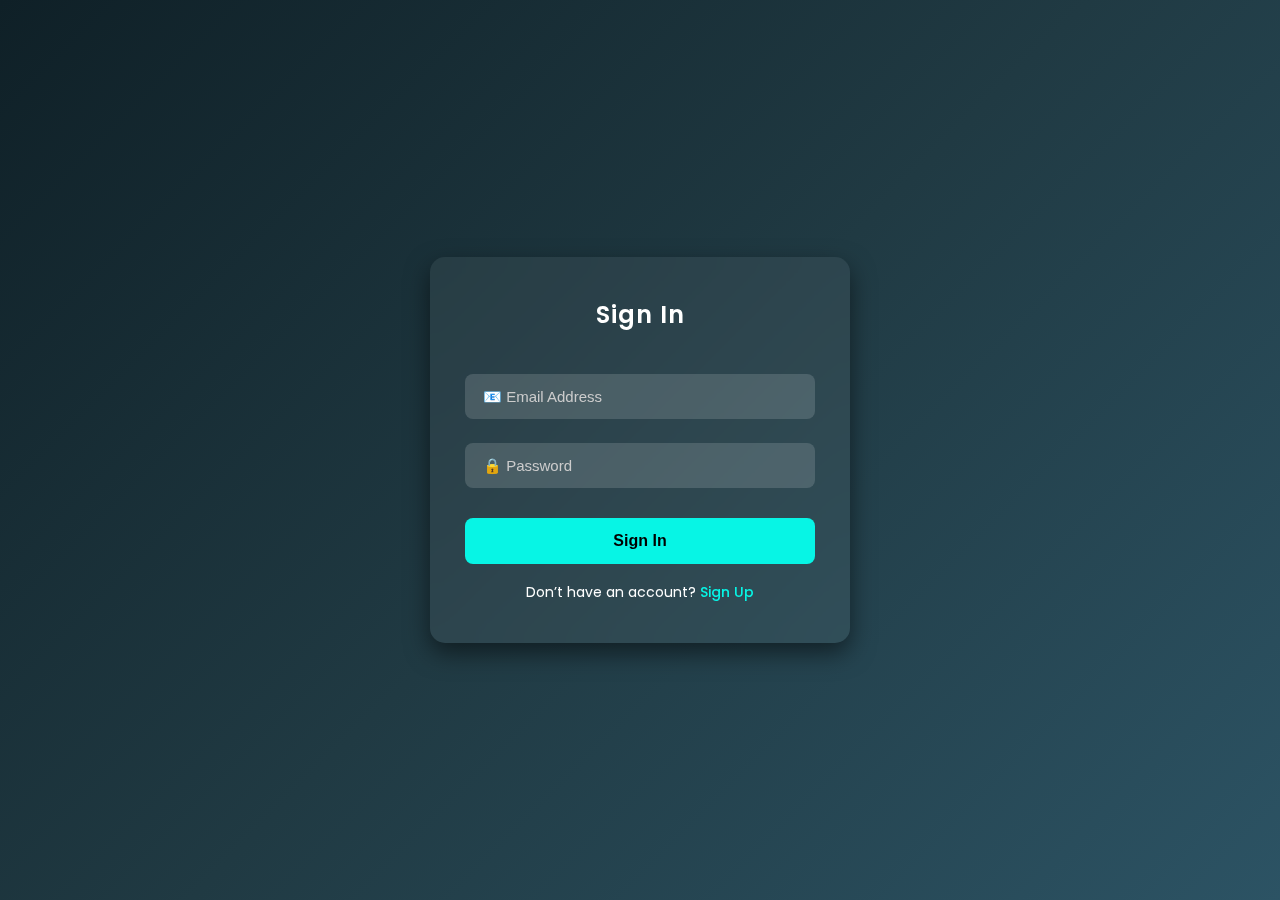
<file: signin.html>
<!-- signin.html -->
<!DOCTYPE html>
<html lang="en">
<head>
  <meta charset="UTF-8" />
  <meta name="viewport" content="width=device-width, initial-scale=1.0"/>
  <title>Sign In</title>
  <link href="https://fonts.googleapis.com/css2?family=Poppins:wght@400;600&display=swap" rel="stylesheet">
  <style>
    * {
      margin: 0;
      padding: 0;
      box-sizing: border-box;
    }

    body {
      font-family: 'Poppins', sans-serif;
      background: linear-gradient(135deg, #0f2027, #203a43, #2c5364);
      height: 100vh;
      display: flex;
      justify-content: center;
      align-items: center;
      color: white;
    }

    .form-box {
      background: rgba(255, 255, 255, 0.06);
      backdrop-filter: blur(15px);
      border-radius: 15px;
      padding: 40px 35px;
      width: 100%;
      max-width: 420px;
      box-shadow: 0 10px 25px rgba(0, 0, 0, 0.5);
      animation: fadeIn 0.6s ease-in-out;
    }

    @keyframes fadeIn {
      from { opacity: 0; transform: translateY(20px); }
      to { opacity: 1; transform: translateY(0); }
    }

    h2 {
      text-align: center;
      margin-bottom: 30px;
      font-weight: 600;
      letter-spacing: 1px;
    }

    .form-box input {
      width: 100%;
      padding: 14px 18px;
      margin: 12px 0;
      border: none;
      border-radius: 8px;
      background: rgba(255, 255, 255, 0.15);
      color: white;
      font-size: 15px;
      transition: 0.3s ease;
    }

    .form-box input::placeholder {
      color: #ccc;
    }

    .form-box input:focus {
      outline: none;
      background-color: rgba(255, 255, 255, 0.25);
      box-shadow: 0 0 8px #07f5e5;
    }

    .btn {
      width: 100%;
      background-color: #07f5e5;
      color: #000;
      padding: 14px;
      border: none;
      border-radius: 8px;
      font-size: 16px;
      font-weight: bold;
      cursor: pointer;
      margin-top: 18px;
      transition: background 0.3s;
    }

    .btn:hover {
      background-color: #00d6c9;
    }

    .link {
      text-align: center;
      margin-top: 18px;
      font-size: 14px;
    }

    .link a {
      color: #07f5e5;
      text-decoration: none;
      font-weight: 500;
    }

    .link a:hover {
      text-decoration: underline;
    }

    .error-message {
      color: #ff5252;
      font-size: 13px;
      margin-top: -10px;
      margin-bottom: 10px;
      display: none;
    }
  </style>
</head>
<body>

  <div class="form-box">
    <h2>Sign In</h2>
    <form id="signinForm" novalidate>
      <input type="email" id="email" placeholder="📧 Email Address" required />
      <div class="error-message" id="emailError">Please enter a valid email.</div>

      <input type="password" id="password" placeholder="🔒 Password" required minlength="6" />
      <div class="error-message" id="passwordError">Password must be at least 6 characters.</div>

      <button class="btn" type="submit">Sign In</button>
      <div class="link">
        Don’t have an account? <a href="signup.html">Sign Up</a>
      </div>
    </form>
  </div>

  <script>
    const form = document.getElementById('signinForm');

    form.addEventListener('submit', function(event) {
      event.preventDefault();

      // Hide error messages
      document.getElementById('emailError').style.display = 'none';
      document.getElementById('passwordError').style.display = 'none';

      // Get input values
      const email = document.getElementById('email').value.trim();
      const password = document.getElementById('password').value;

      let valid = true;

      // Simple email regex validation
      const emailPattern = /^[^\s@]+@[^\s@]+\.[^\s@]+$/;
      if (!emailPattern.test(email)) {
        document.getElementById('emailError').style.display = 'block';
        valid = false;
      }

      // Password length check
      if (password.length < 6) {
        document.getElementById('passwordError').style.display = 'block';
        valid = false;
      }

      if (valid) {
        // যদি সব ঠিক থাকে তাহলে index.html এ নিয়ে যাবে
        window.location.href = 'index.html';
      }
    });
  </script>

</body>
</html>
</file>
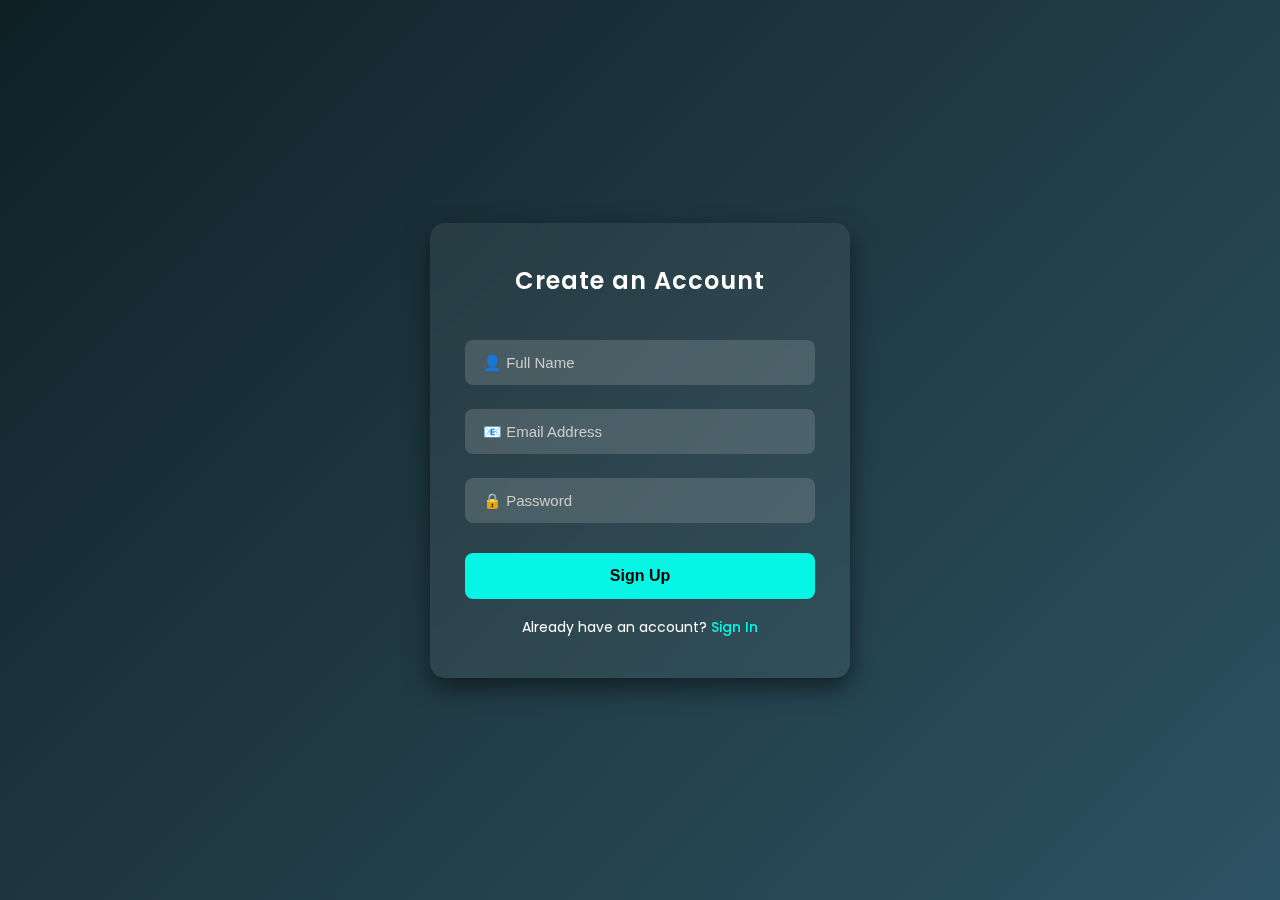
<file: signup.html>
<!-- signup.html -->
<!DOCTYPE html>
<html lang="en">
<head>
  <meta charset="UTF-8" />
  <meta name="viewport" content="width=device-width, initial-scale=1.0"/>
  <title>Sign Up</title>
  <link href="https://fonts.googleapis.com/css2?family=Poppins:wght@400;600&display=swap" rel="stylesheet">
  <style>
    * {
      margin: 0;
      padding: 0;
      box-sizing: border-box;
    }

    body {
      font-family: 'Poppins', sans-serif;
      background: linear-gradient(135deg, #0f2027, #203a43, #2c5364);
      height: 100vh;
      display: flex;
      justify-content: center;
      align-items: center;
      color: white;
    }

    .form-box {
      background: rgba(255, 255, 255, 0.06);
      backdrop-filter: blur(15px);
      border-radius: 15px;
      padding: 40px 35px;
      width: 100%;
      max-width: 420px;
      box-shadow: 0 10px 25px rgba(0, 0, 0, 0.5);
      animation: fadeIn 0.6s ease-in-out;
    }

    @keyframes fadeIn {
      from { opacity: 0; transform: translateY(20px); }
      to { opacity: 1; transform: translateY(0); }
    }

    h2 {
      text-align: center;
      margin-bottom: 30px;
      font-weight: 600;
      letter-spacing: 1px;
    }

    .form-box input {
      width: 100%;
      padding: 14px 18px;
      margin: 12px 0;
      border: none;
      border-radius: 8px;
      background: rgba(255, 255, 255, 0.15);
      color: white;
      font-size: 15px;
      transition: 0.3s ease;
    }

    .form-box input::placeholder {
      color: #ccc;
    }

    .form-box input:focus {
      outline: none;
      background-color: rgba(255, 255, 255, 0.25);
      box-shadow: 0 0 8px #07f5e5;
    }

    .btn {
      width: 100%;
      background-color: #07f5e5;
      color: #000;
      padding: 14px;
      border: none;
      border-radius: 8px;
      font-size: 16px;
      font-weight: bold;
      cursor: pointer;
      margin-top: 18px;
      transition: background 0.3s;
    }

    .btn:hover {
      background-color: #00d6c9;
    }

    .link {
      text-align: center;
      margin-top: 18px;
      font-size: 14px;
    }

    .link a {
      color: #07f5e5;
      text-decoration: none;
      font-weight: 500;
    }

    .link a:hover {
      text-decoration: underline;
    }

    .error-message {
      color: #ff5252;
      font-size: 13px;
      margin-top: -10px;
      margin-bottom: 10px;
      display: none;
    }
  </style>
</head>
<body>

  <div class="form-box">
    <h2>Create an Account</h2>
    <form id="signupForm" novalidate>
      <input type="text" id="fullname" placeholder="👤 Full Name" required />
      <div class="error-message" id="nameError">Please enter your full name.</div>

      <input type="email" id="email" placeholder="📧 Email Address" required />
      <div class="error-message" id="emailError">Please enter a valid email.</div>

      <input type="password" id="password" placeholder="🔒 Password" required minlength="6" />
      <div class="error-message" id="passwordError">Password must be at least 6 characters.</div>

      <button class="btn" type="submit">Sign Up</button>
      <div class="link">
        Already have an account? <a href="signin.html">Sign In</a>
      </div>
    </form>
  </div>

  <script>
    const form = document.getElementById('signupForm');

    form.addEventListener('submit', function(event) {
      event.preventDefault();

      // Hide all error messages initially
      document.getElementById('nameError').style.display = 'none';
      document.getElementById('emailError').style.display = 'none';
      document.getElementById('passwordError').style.display = 'none';

      // Get values
      const fullname = document.getElementById('fullname').value.trim();
      const email = document.getElementById('email').value.trim();
      const password = document.getElementById('password').value;

      let valid = true;

      // Validate fullname
      if (fullname === '') {
        document.getElementById('nameError').style.display = 'block';
        valid = false;
      }

      // Validate email (simple regex)
      const emailPattern = /^[^\s@]+@[^\s@]+\.[^\s@]+$/;
      if (!emailPattern.test(email)) {
        document.getElementById('emailError').style.display = 'block';
        valid = false;
      }

      // Validate password length
      if (password.length < 6) {
        document.getElementById('passwordError').style.display = 'block';
        valid = false;
      }

      if (valid) {
        // সব ঠিক থাকলে index.html এ নিয়ে যাবে
        window.location.href = 'index.html';
      }
    });
  </script>

</body>
</html>
</file>
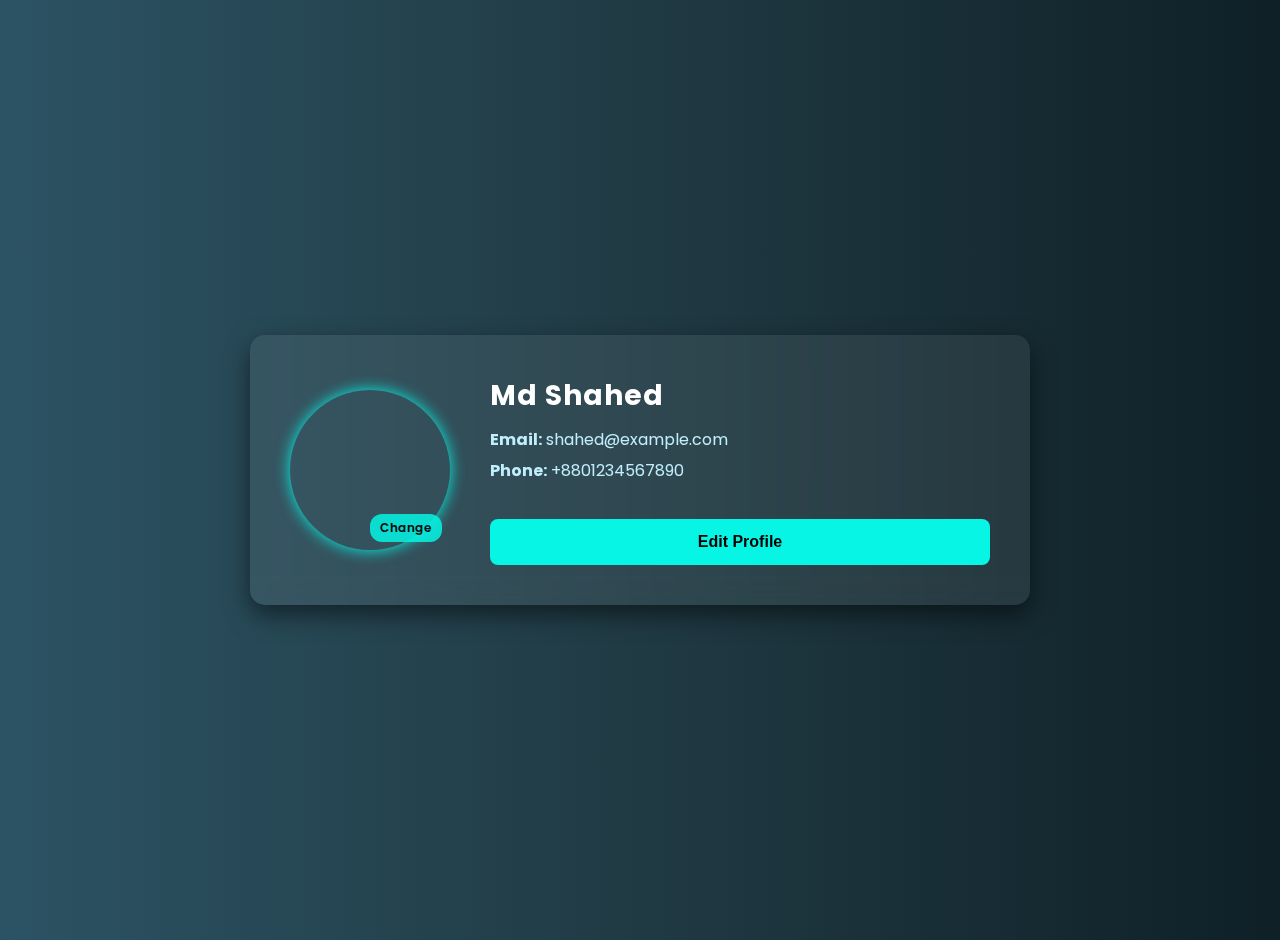
<file: user.html>
<!DOCTYPE html>
<html lang="en">
<head>
  <meta charset="UTF-8" />
  <meta name="viewport" content="width=device-width, initial-scale=1" />
  <title>User Profile</title>
  <style>
    @import url('https://fonts.googleapis.com/css2?family=Poppins:wght@400;600&display=swap');

    body {
      margin: 0;
      font-family: 'Poppins', sans-serif;
      background: linear-gradient(to right, #2c5364, #203a43, #0f2027);
      color: white;
      min-height: 100vh;
      display: flex;
      justify-content: center;
      align-items: center;
      padding: 20px;
    }

    .profile-container {
      background: rgba(255, 255, 255, 0.07);
      backdrop-filter: blur(12px);
      border-radius: 15px;
      box-shadow: 0 10px 25px rgba(0,0,0,0.5);
      max-width: 700px;
      width: 100%;
      display: flex;
      padding: 40px;
      gap: 40px;
      align-items: center;
    }

    .profile-pic {
      flex-shrink: 0;
      width: 160px;
      height: 160px;
      border-radius: 50%;
      background: url('https://i.pravatar.cc/160') no-repeat center/cover;
      box-shadow: 0 0 15px #07f5e5;
      position: relative;
      cursor: pointer;
    }

    .profile-pic input[type="file"] {
      display: none;
    }

    .change-pic-label {
      position: absolute;
      bottom: 8px;
      right: 8px;
      background-color: #07f5e5;
      color: #000;
      font-size: 12px;
      padding: 5px 10px;
      border-radius: 12px;
      cursor: pointer;
      user-select: none;
      font-weight: 600;
      opacity: 0.85;
      transition: opacity 0.3s ease;
    }

    .change-pic-label:hover {
      opacity: 1;
    }

    .profile-info {
      flex: 1;
    }

    .profile-info h2 {
      margin-top: 0;
      font-weight: 700;
      font-size: 28px;
      letter-spacing: 1px;
      margin-bottom: 10px;
    }

    .profile-info p {
      margin: 6px 0;
      font-size: 16px;
      color: #c0eefd;
    }

    .profile-info .info-label {
      font-weight: 600;
      color: #07f5e5;
      margin-top: 20px;
    }

    .btn {
      margin-top: 30px;
      padding: 14px 0;
      width: 100%;
      background-color: #07f5e5;
      color: #000;
      border: none;
      border-radius: 8px;
      font-weight: 600;
      font-size: 16px;
      cursor: pointer;
      transition: background-color 0.3s ease;
    }

    .btn:hover {
      background-color: #00d6c9;
    }

    /* Responsive */
    @media (max-width: 600px) {
      .profile-container {
        flex-direction: column;
        padding: 30px 20px;
      }
      .profile-pic {
        margin-bottom: 30px;
      }
    }
  </style>
</head>
<body>

  <div class="profile-container">

    <div class="profile-pic" title="Click to change profile picture">
      <label for="profileImage" class="change-pic-label">Change</label>
      <input type="file" id="profileImage" accept="image/*" />
    </div>

    <div class="profile-info">
      <h2>Md Shahed</h2>
      <p><strong>Email:</strong> shahed@example.com</p>
      <p><strong>Phone:</strong> +8801234567890</p>

      <button class="btn">Edit Profile</button>
    </div>

  </div>

  <script>
    // Optional: profile pic preview on upload
    const profilePicDiv = document.querySelector('.profile-pic');
    const fileInput = document.getElementById('profileImage');

    fileInput.addEventListener('change', () => {
      const file = fileInput.files[0];
      if (!file) return;

      const reader = new FileReader();
      reader.onload = e => {
        profilePicDiv.style.backgroundImage = `url(${e.target.result})`;
      };
      reader.readAsDataURL(file);
    });
  </script>

</body>
</html>
</file>
